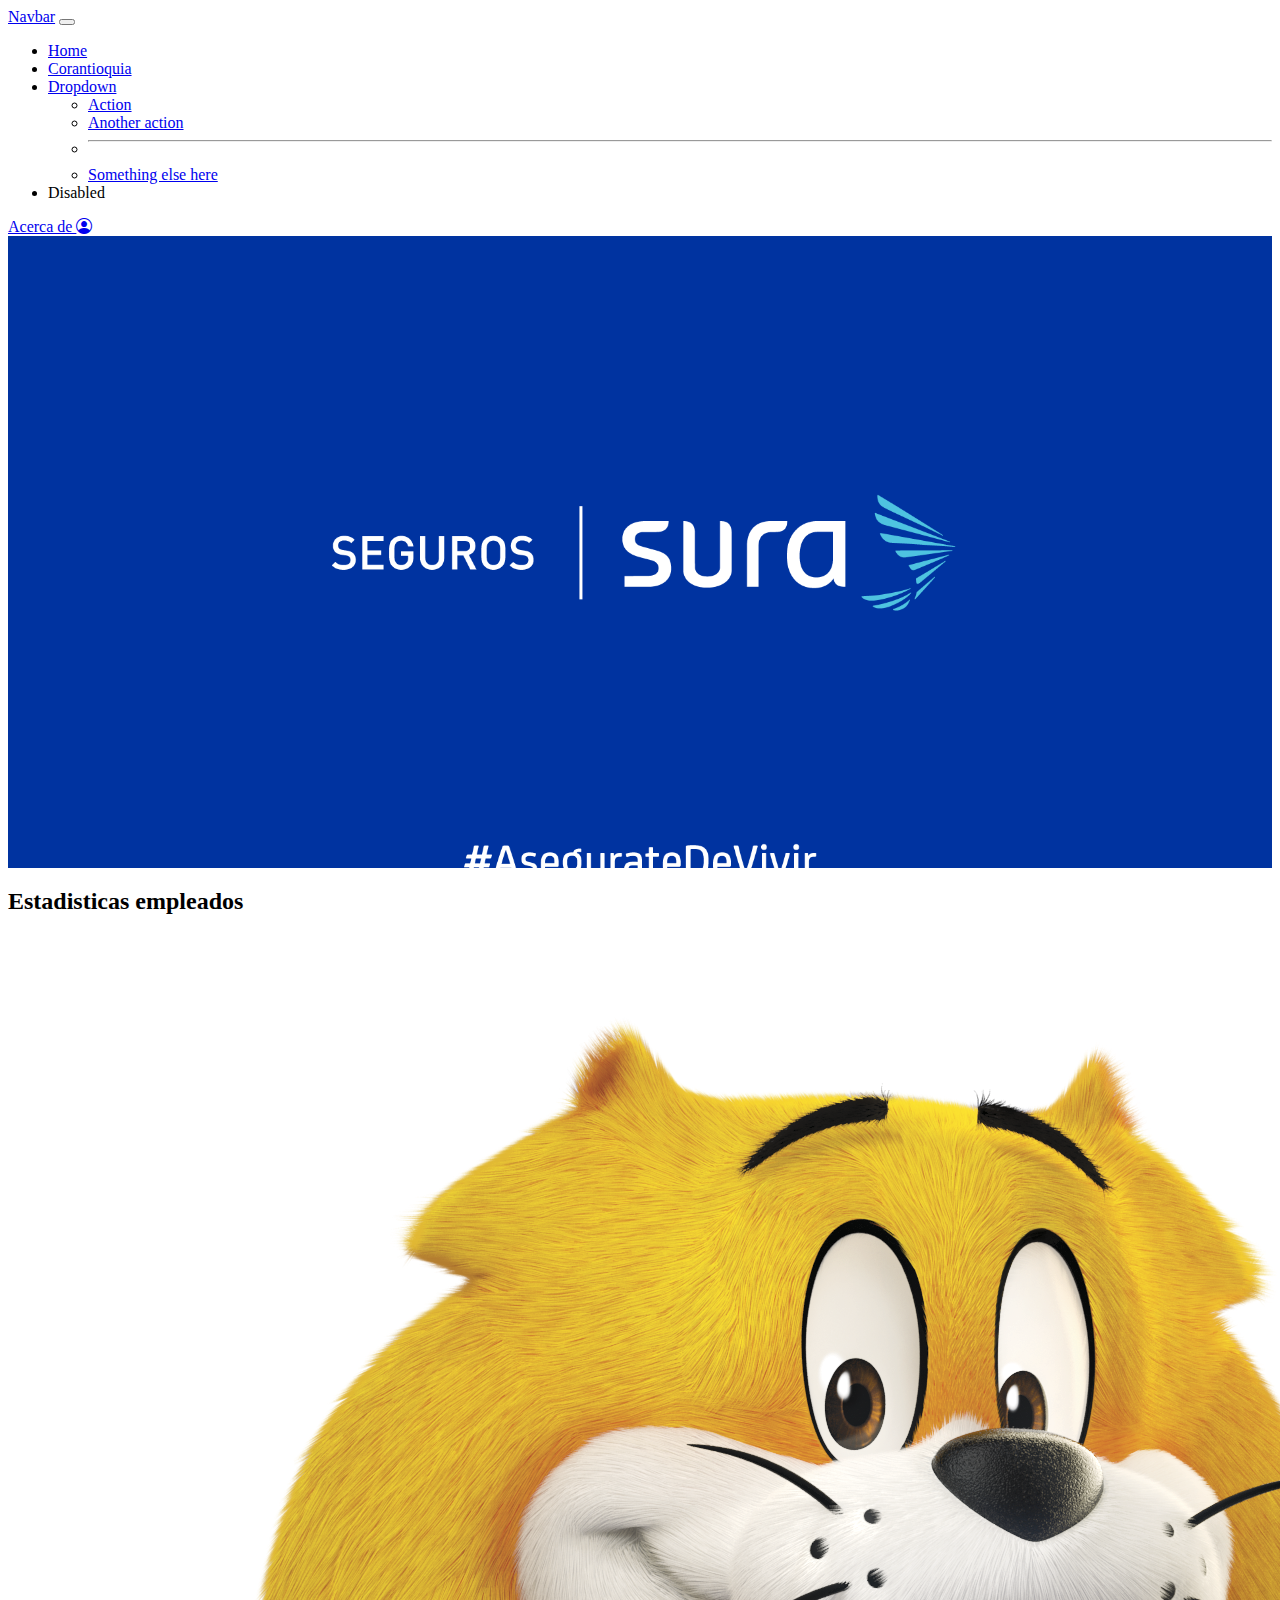
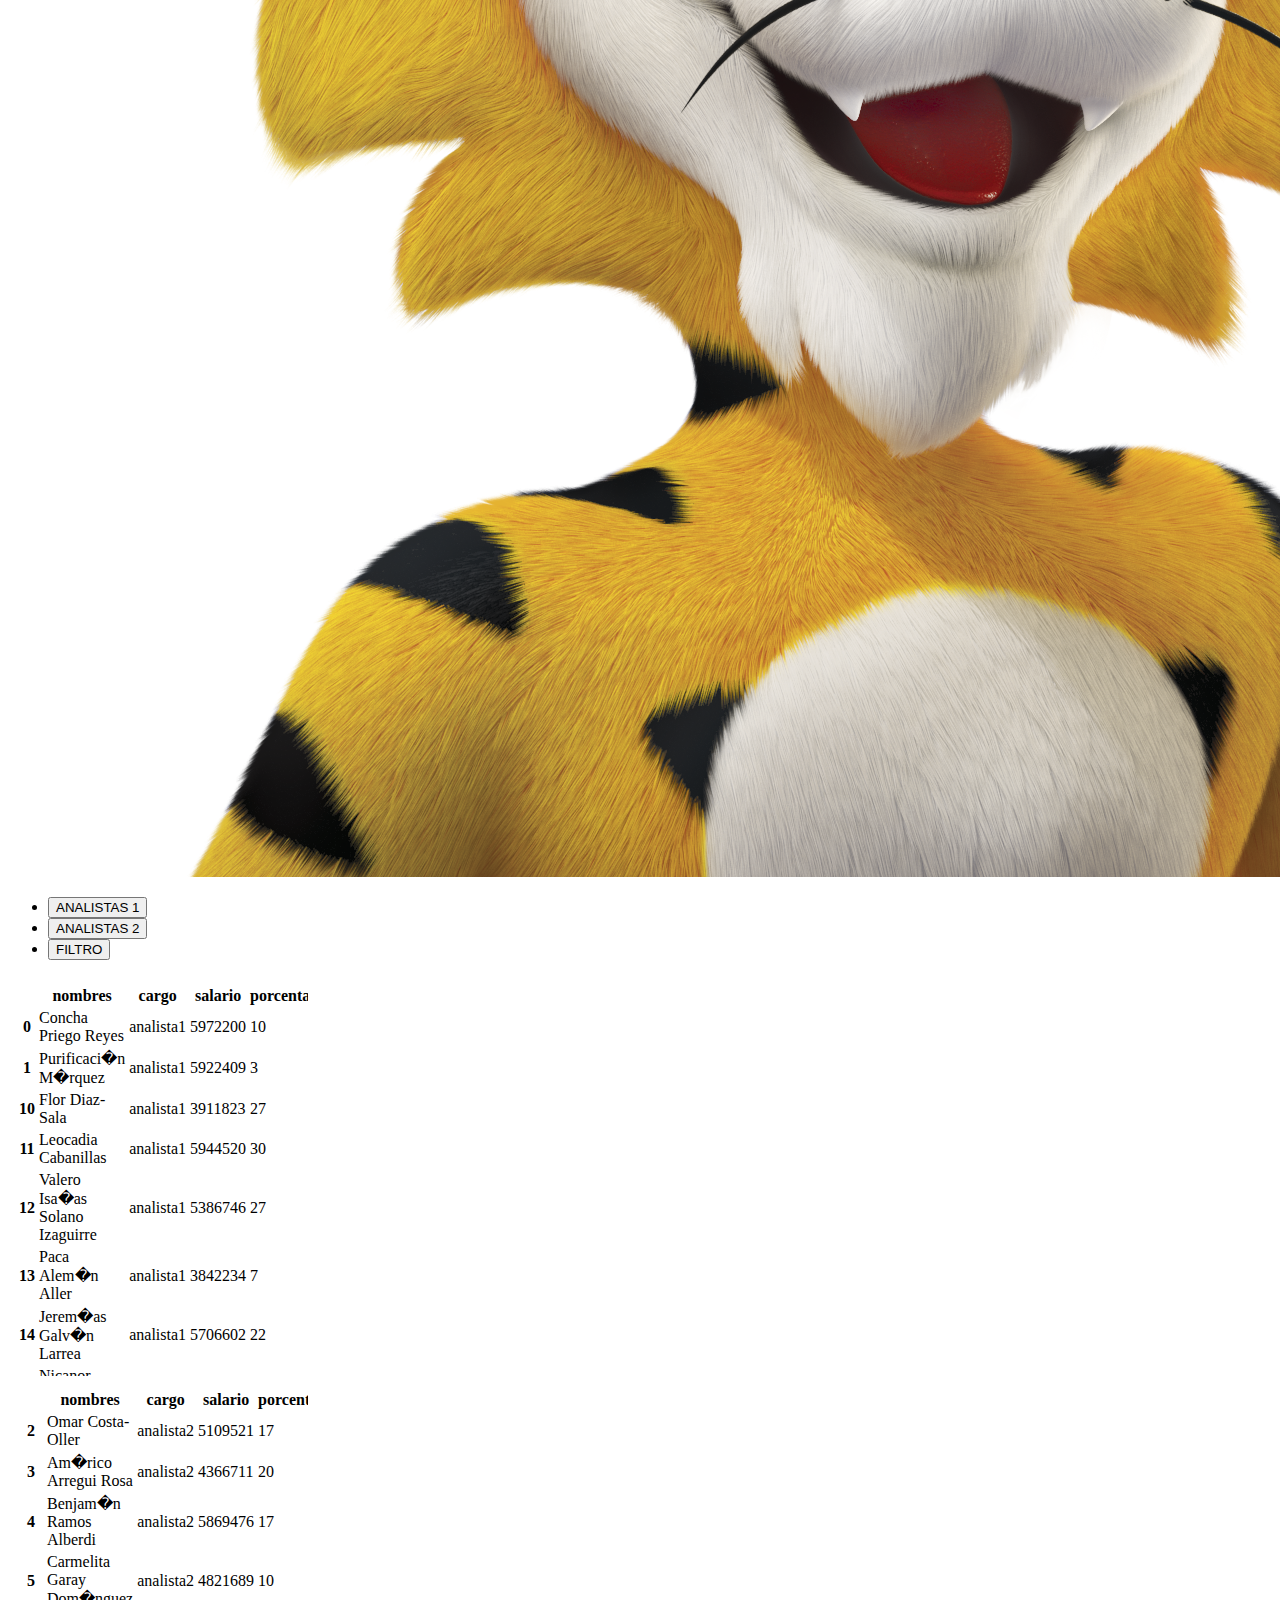
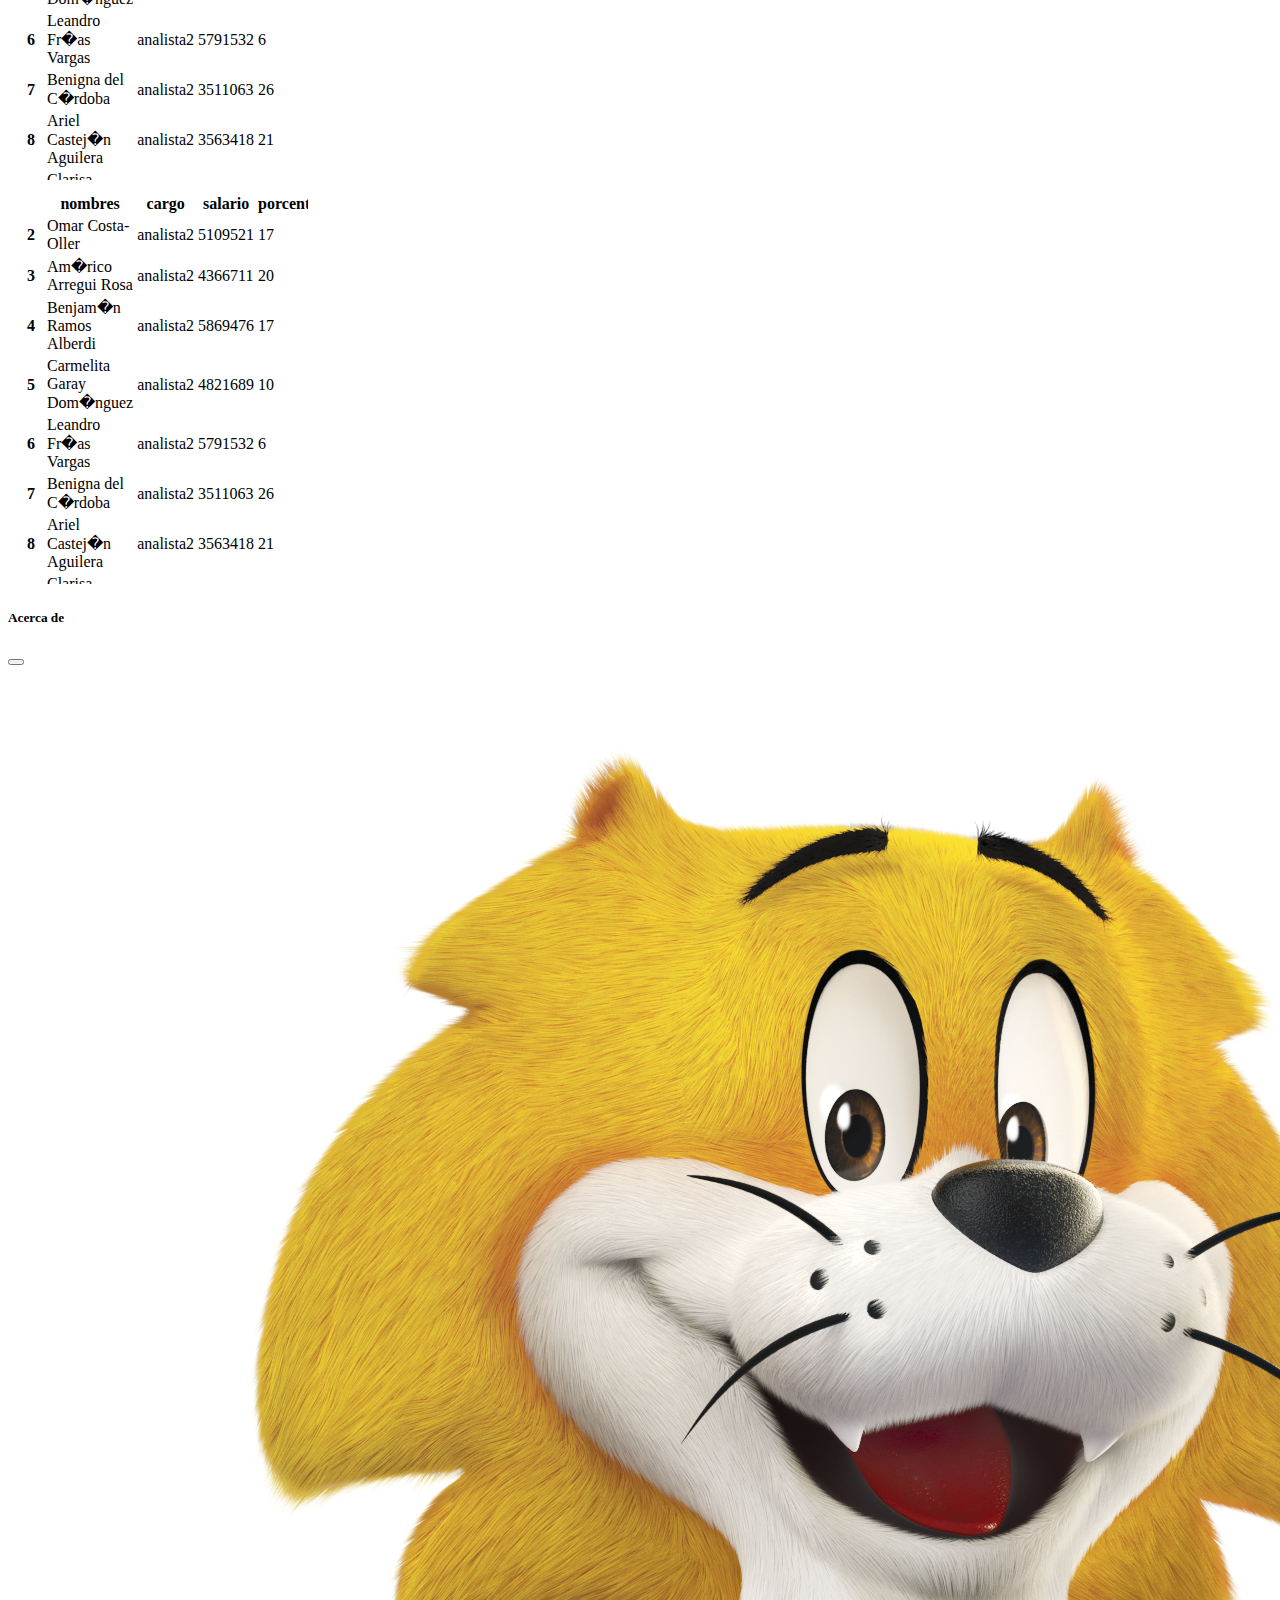
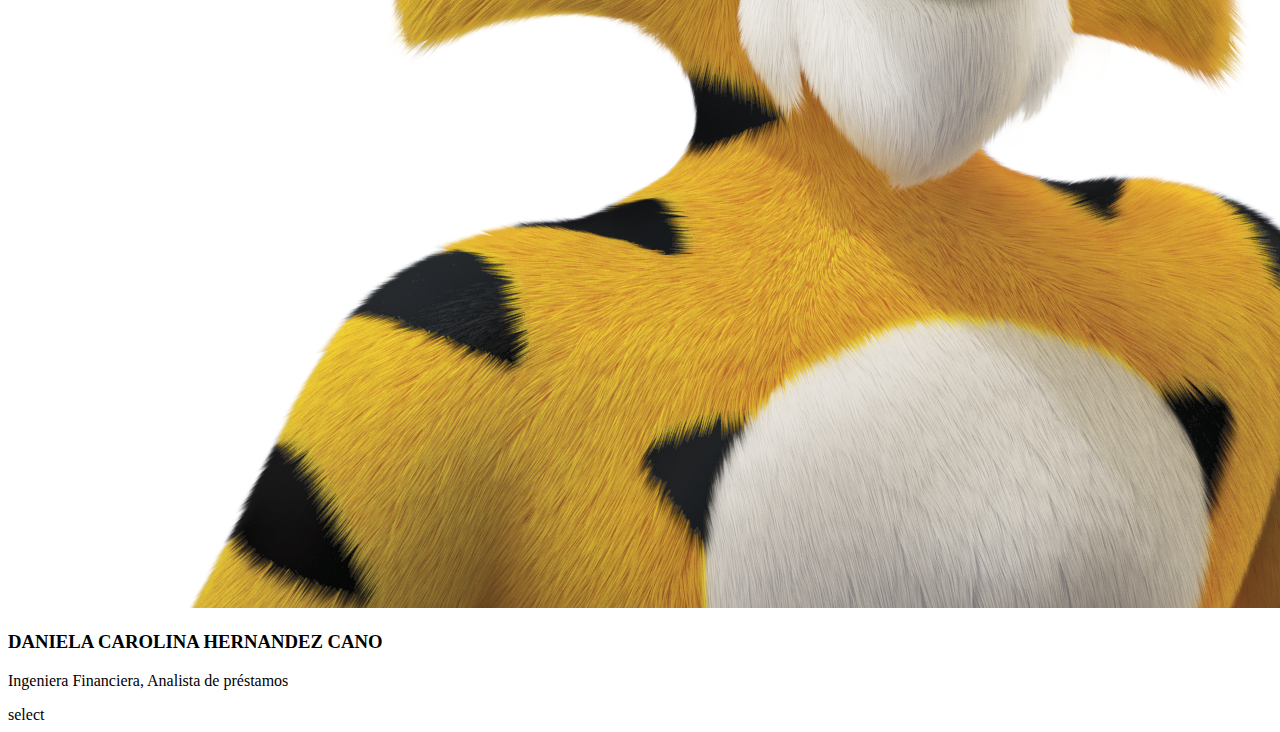
<file: index.html>
<!DOCTYPE html>
<html lang="en">

<head>
    <meta charset="UTF-8">
    <meta http-equiv="X-UA-Compatible" content="IE=edge">
    <meta name="viewport" content="width=device-width, initial-scale=1.0">
    <title>Document</title>
    <!-- CSS only -->
    <link href="https://cdn.jsdelivr.net/npm/bootstrap@5.2.1/dist/css/bootstrap.min.css" rel="stylesheet"
        integrity="sha384-iYQeCzEYFbKjA/T2uDLTpkwGzCiq6soy8tYaI1GyVh/UjpbCx/TYkiZhlZB6+fzT" crossorigin="anonymous">
    <link rel="stylesheet" href="https://cdnjs.cloudflare.com/ajax/libs/animate.css/4.1.1/animate.min.css" />
    <link rel="stylesheet" href="Estilos.css">
    <link rel="stylesheet" href="https://cdn.jsdelivr.net/npm/bootstrap-icons@1.9.1/font/bootstrap-icons.css">
</head>

<body>
    <header>
        <nav class="navbar navbar-expand-lg bg-dark navbar-dark animate__animated animate__bounce">
            <div class="container-fluid">
              <a class="navbar-brand" href="#">Navbar</a>
              <button class="navbar-toggler" type="button" data-bs-toggle="collapse" data-bs-target="#navbarSupportedContent" aria-controls="navbarSupportedContent" aria-expanded="false" aria-label="Toggle navigation">
                <span class="navbar-toggler-icon"></span>
              </button>
              <div class="collapse navbar-collapse" id="navbarSupportedContent">
                <ul class="navbar-nav me-auto mb-2 mb-lg-0">
                  <li class="nav-item">
                    <a class="nav-link active" aria-current="page" href="#">Home</a>
                  </li>
                  <li class="nav-item">
                    <a class="nav-link" href="./corantioquia.html">Corantioquia</a>
                  </li>
                  <li class="nav-item dropdown">
                    <a class="nav-link dropdown-toggle" href="#" role="button" data-bs-toggle="dropdown" aria-expanded="false">
                      Dropdown
                    </a>
                    <ul class="dropdown-menu">
                      <li><a class="dropdown-item" href="#">Action</a></li>
                      <li><a class="dropdown-item" href="#">Another action</a></li>
                      <li><hr class="dropdown-divider"></li>
                      <li><a class="dropdown-item" href="#">Something else here</a></li>
                    </ul>
                  </li>
                  <li class="nav-item">
                    <a class="nav-link disabled">Disabled</a>
                  </li>
                </ul>
                <a class="btn btn-primary" data-bs-toggle="offcanvas" href="#offcanvasExample" role="button" aria-controls="offcanvasExample">
                  Acerca de
                  <i class="bi bi-person-circle"></i>
                </a>
              </div>
            </div>
          </nav>
    </header>

      <main>
        <section class="fondo">
        </section>
        <section>
         <div class="container">
          <div class="row">
            <div class="col-12 col-md-4 text-center">
              <h2>Estadisticas empleados</h2>
              <img src="./Tigre1.png" alt=""
              class="img-fluid w-100">
            </div>
            <div class="col-12 col-md-8">
              <ul class="nav nav-tabs" id="myTab" role="tablist">
                <li class="nav-item" role="presentation">
                  <button class="nav-link active" id="home-tab" data-bs-toggle="tab" data-bs-target="#home-tab-pane" type="button" role="tab" aria-controls="home-tab-pane" aria-selected="true">ANALISTAS 1</button>
                </li>
                <li class="nav-item" role="presentation">
                  <button class="nav-link" id="profile-tab" data-bs-toggle="tab" data-bs-target="#profile-tab-pane" type="button" role="tab" aria-controls="profile-tab-pane" aria-selected="false">ANALISTAS 2</button>
                </li>
                <li class="nav-item" role="presentation">
                  <button class="nav-link" id="contact-tab" data-bs-toggle="tab" data-bs-target="#contact-tab-pane" type="button" role="tab" aria-controls="contact-tab-pane" aria-selected="false">FILTRO</button>
                </li>
              </ul>
              <div class="tab-content" id="myTabContent">
                <div class="tab-pane fade show active" id="home-tab-pane" role="tabpanel" aria-labelledby="home-tab" tabindex="0">
                  <iframe src="./datosanalistas1.html" frameborder="0" class="w-100" height="400"></iframe>
                </div>
                <div class="tab-pane fade" id="profile-tab-pane" role="tabpanel" aria-labelledby="profile-tab" tabindex="0">
                  <iframe src="./datosanalistas2.html" frameborder="0" class="w-100" height="400"></iframe>
                </div>
                <div class="tab-pane fade" id="contact-tab-pane" role="tabpanel" aria-labelledby="contact-tab" tabindex="0">
                  <iframe src="./datosanalistas3.html" frameborder="0" class="w-100" height="400"></iframe>
                </div>
              </div>
            </div>
          </div>
        </div>
        <section>
          <div class="offcanvas offcanvas-start" tabindex="-1" id="offcanvasExample" aria-labelledby="offcanvasExampleLabel">
            <div class="offcanvas-header">
              <h5 class="offcanvas-title" id="offcanvasExampleLabel">Acerca de</h5>
              <button type="button" class="btn-close" data-bs-dismiss="offcanvas" aria-label="Close"></button>
            </div>
            <div class="offcanvas-body">
              <div class="container">
                <div class="row justify-content-center">
                  <div class="col-12">
                    <img src="./Tigre1.png" alt="foto" class="img-fluid w-100 d-block mx-auto ">
                    <h3>DANIELA CAROLINA HERNANDEZ CANO</h3>
                    <p>Ingeniera Financiera, Analista de préstamos</p>

                  </div>
                </div>
              </div>
            </div>
          </div>
        </section>
        select
      </main>
    <!-- JavaScript Bundle with Popper -->
    <script src="https://cdn.jsdelivr.net/npm/bootstrap@5.2.1/dist/js/bootstrap.bundle.min.js"
        integrity="sha384-u1OknCvxWvY5kfmNBILK2hRnQC3Pr17a+RTT6rIHI7NnikvbZlHgTPOOmMi466C8"
        crossorigin="anonymous"></script>
</body>

</html>
</file>
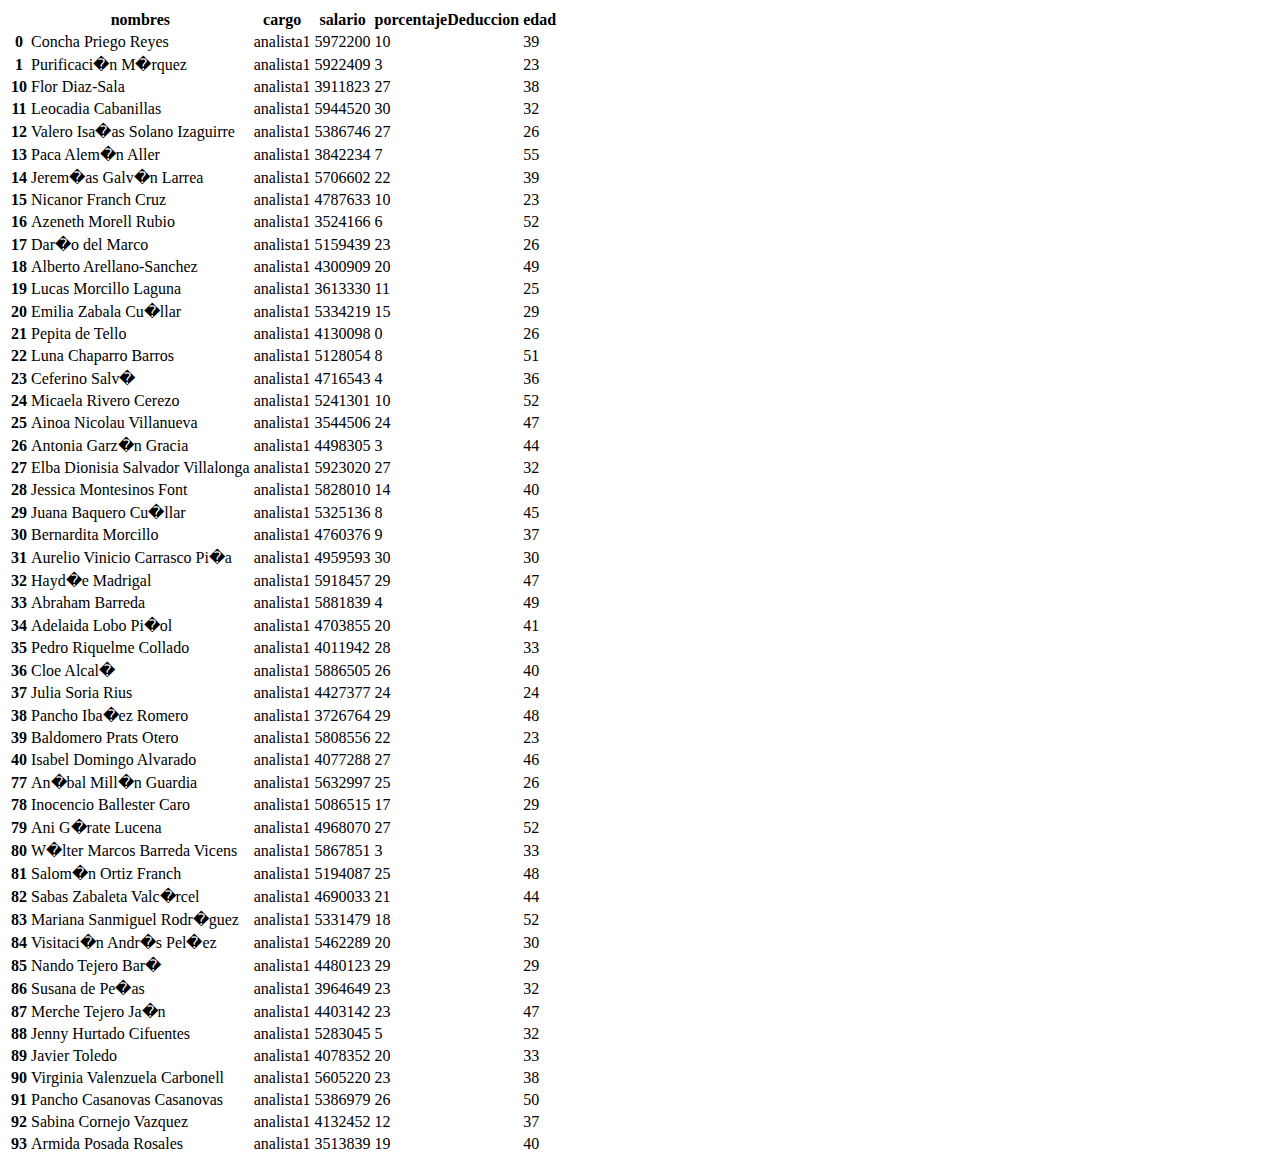
<file: datosanalistas1.html>
<!DOCTYPE html>
<html lang="en">
<head>
  <meta charset="UTF-8">
  <meta http-equiv="X-UA-Compatible" content="IE=edge">
  <meta name="viewport" content="width=device-width, initial-scale=1.0">
  <title>Document</title>
  <!-- CSS only -->
<link href="https://cdn.jsdelivr.net/npm/bootstrap@5.2.1/dist/css/bootstrap.min.css" rel="stylesheet" integrity="sha384-iYQeCzEYFbKjA/T2uDLTpkwGzCiq6soy8tYaI1GyVh/UjpbCx/TYkiZhlZB6+fzT" crossorigin="anonymous">
</head>
<body>
  <table class="table table-striped">
    <thead>
      <tr>
        <th></th>
        <th>nombres</th>
        <th>cargo</th>
        <th>salario</th>
        <th>porcentajeDeduccion</th>
        <th>edad</th>
      </tr>
    </thead>
    <tbody>
      <tr>
        <th>0</th>
        <td>Concha Priego Reyes</td>
        <td>analista1</td>
        <td>5972200</td>
        <td>10</td>
        <td>39</td>
      </tr>
      <tr>
        <th>1</th>
        <td>Purificaci�n M�rquez</td>
        <td>analista1</td>
        <td>5922409</td>
        <td>3</td>
        <td>23</td>
      </tr>
      <tr>
        <th>10</th>
        <td>Flor Diaz-Sala</td>
        <td>analista1</td>
        <td>3911823</td>
        <td>27</td>
        <td>38</td>
      </tr>
      <tr>
        <th>11</th>
        <td>Leocadia Cabanillas</td>
        <td>analista1</td>
        <td>5944520</td>
        <td>30</td>
        <td>32</td>
      </tr>
      <tr>
        <th>12</th>
        <td>Valero Isa�as Solano Izaguirre</td>
        <td>analista1</td>
        <td>5386746</td>
        <td>27</td>
        <td>26</td>
      </tr>
      <tr>
        <th>13</th>
        <td>Paca Alem�n Aller</td>
        <td>analista1</td>
        <td>3842234</td>
        <td>7</td>
        <td>55</td>
      </tr>
      <tr>
        <th>14</th>
        <td>Jerem�as Galv�n Larrea</td>
        <td>analista1</td>
        <td>5706602</td>
        <td>22</td>
        <td>39</td>
      </tr>
      <tr>
        <th>15</th>
        <td>Nicanor Franch Cruz</td>
        <td>analista1</td>
        <td>4787633</td>
        <td>10</td>
        <td>23</td>
      </tr>
      <tr>
        <th>16</th>
        <td>Azeneth Morell Rubio</td>
        <td>analista1</td>
        <td>3524166</td>
        <td>6</td>
        <td>52</td>
      </tr>
      <tr>
        <th>17</th>
        <td>Dar�o del Marco</td>
        <td>analista1</td>
        <td>5159439</td>
        <td>23</td>
        <td>26</td>
      </tr>
      <tr>
        <th>18</th>
        <td>Alberto Arellano-Sanchez</td>
        <td>analista1</td>
        <td>4300909</td>
        <td>20</td>
        <td>49</td>
      </tr>
      <tr>
        <th>19</th>
        <td>Lucas Morcillo Laguna</td>
        <td>analista1</td>
        <td>3613330</td>
        <td>11</td>
        <td>25</td>
      </tr>
      <tr>
        <th>20</th>
        <td>Emilia Zabala Cu�llar</td>
        <td>analista1</td>
        <td>5334219</td>
        <td>15</td>
        <td>29</td>
      </tr>
      <tr>
        <th>21</th>
        <td>Pepita de Tello</td>
        <td>analista1</td>
        <td>4130098</td>
        <td>0</td>
        <td>26</td>
      </tr>
      <tr>
        <th>22</th>
        <td>Luna Chaparro Barros</td>
        <td>analista1</td>
        <td>5128054</td>
        <td>8</td>
        <td>51</td>
      </tr>
      <tr>
        <th>23</th>
        <td>Ceferino Salv�</td>
        <td>analista1</td>
        <td>4716543</td>
        <td>4</td>
        <td>36</td>
      </tr>
      <tr>
        <th>24</th>
        <td>Micaela Rivero Cerezo</td>
        <td>analista1</td>
        <td>5241301</td>
        <td>10</td>
        <td>52</td>
      </tr>
      <tr>
        <th>25</th>
        <td>Ainoa Nicolau Villanueva</td>
        <td>analista1</td>
        <td>3544506</td>
        <td>24</td>
        <td>47</td>
      </tr>
      <tr>
        <th>26</th>
        <td>Antonia Garz�n Gracia</td>
        <td>analista1</td>
        <td>4498305</td>
        <td>3</td>
        <td>44</td>
      </tr>
      <tr>
        <th>27</th>
        <td>Elba Dionisia Salvador Villalonga</td>
        <td>analista1</td>
        <td>5923020</td>
        <td>27</td>
        <td>32</td>
      </tr>
      <tr>
        <th>28</th>
        <td>Jessica Montesinos Font</td>
        <td>analista1</td>
        <td>5828010</td>
        <td>14</td>
        <td>40</td>
      </tr>
      <tr>
        <th>29</th>
        <td>Juana Baquero Cu�llar</td>
        <td>analista1</td>
        <td>5325136</td>
        <td>8</td>
        <td>45</td>
      </tr>
      <tr>
        <th>30</th>
        <td>Bernardita Morcillo</td>
        <td>analista1</td>
        <td>4760376</td>
        <td>9</td>
        <td>37</td>
      </tr>
      <tr>
        <th>31</th>
        <td>Aurelio Vinicio Carrasco Pi�a</td>
        <td>analista1</td>
        <td>4959593</td>
        <td>30</td>
        <td>30</td>
      </tr>
      <tr>
        <th>32</th>
        <td>Hayd�e Madrigal</td>
        <td>analista1</td>
        <td>5918457</td>
        <td>29</td>
        <td>47</td>
      </tr>
      <tr>
        <th>33</th>
        <td>Abraham Barreda</td>
        <td>analista1</td>
        <td>5881839</td>
        <td>4</td>
        <td>49</td>
      </tr>
      <tr>
        <th>34</th>
        <td>Adelaida Lobo Pi�ol</td>
        <td>analista1</td>
        <td>4703855</td>
        <td>20</td>
        <td>41</td>
      </tr>
      <tr>
        <th>35</th>
        <td>Pedro Riquelme Collado</td>
        <td>analista1</td>
        <td>4011942</td>
        <td>28</td>
        <td>33</td>
      </tr>
      <tr>
        <th>36</th>
        <td>Cloe Alcal�</td>
        <td>analista1</td>
        <td>5886505</td>
        <td>26</td>
        <td>40</td>
      </tr>
      <tr>
        <th>37</th>
        <td>Julia Soria Rius</td>
        <td>analista1</td>
        <td>4427377</td>
        <td>24</td>
        <td>24</td>
      </tr>
      <tr>
        <th>38</th>
        <td>Pancho Iba�ez Romero</td>
        <td>analista1</td>
        <td>3726764</td>
        <td>29</td>
        <td>48</td>
      </tr>
      <tr>
        <th>39</th>
        <td>Baldomero Prats Otero</td>
        <td>analista1</td>
        <td>5808556</td>
        <td>22</td>
        <td>23</td>
      </tr>
      <tr>
        <th>40</th>
        <td>Isabel Domingo Alvarado</td>
        <td>analista1</td>
        <td>4077288</td>
        <td>27</td>
        <td>46</td>
      </tr>
      <tr>
        <th>77</th>
        <td>An�bal Mill�n Guardia</td>
        <td>analista1</td>
        <td>5632997</td>
        <td>25</td>
        <td>26</td>
      </tr>
      <tr>
        <th>78</th>
        <td>Inocencio Ballester Caro</td>
        <td>analista1</td>
        <td>5086515</td>
        <td>17</td>
        <td>29</td>
      </tr>
      <tr>
        <th>79</th>
        <td>Ani G�rate Lucena</td>
        <td>analista1</td>
        <td>4968070</td>
        <td>27</td>
        <td>52</td>
      </tr>
      <tr>
        <th>80</th>
        <td>W�lter Marcos Barreda Vicens</td>
        <td>analista1</td>
        <td>5867851</td>
        <td>3</td>
        <td>33</td>
      </tr>
      <tr>
        <th>81</th>
        <td>Salom�n Ortiz Franch</td>
        <td>analista1</td>
        <td>5194087</td>
        <td>25</td>
        <td>48</td>
      </tr>
      <tr>
        <th>82</th>
        <td>Sabas Zabaleta Valc�rcel</td>
        <td>analista1</td>
        <td>4690033</td>
        <td>21</td>
        <td>44</td>
      </tr>
      <tr>
        <th>83</th>
        <td>Mariana Sanmiguel Rodr�guez</td>
        <td>analista1</td>
        <td>5331479</td>
        <td>18</td>
        <td>52</td>
      </tr>
      <tr>
        <th>84</th>
        <td>Visitaci�n Andr�s Pel�ez</td>
        <td>analista1</td>
        <td>5462289</td>
        <td>20</td>
        <td>30</td>
      </tr>
      <tr>
        <th>85</th>
        <td>Nando Tejero Bar�</td>
        <td>analista1</td>
        <td>4480123</td>
        <td>29</td>
        <td>29</td>
      </tr>
      <tr>
        <th>86</th>
        <td>Susana de Pe�as</td>
        <td>analista1</td>
        <td>3964649</td>
        <td>23</td>
        <td>32</td>
      </tr>
      <tr>
        <th>87</th>
        <td>Merche Tejero Ja�n</td>
        <td>analista1</td>
        <td>4403142</td>
        <td>23</td>
        <td>47</td>
      </tr>
      <tr>
        <th>88</th>
        <td>Jenny Hurtado Cifuentes</td>
        <td>analista1</td>
        <td>5283045</td>
        <td>5</td>
        <td>32</td>
      </tr>
      <tr>
        <th>89</th>
        <td>Javier Toledo</td>
        <td>analista1</td>
        <td>4078352</td>
        <td>20</td>
        <td>33</td>
      </tr>
      <tr>
        <th>90</th>
        <td>Virginia Valenzuela Carbonell</td>
        <td>analista1</td>
        <td>5605220</td>
        <td>23</td>
        <td>38</td>
      </tr>
      <tr>
        <th>91</th>
        <td>Pancho Casanovas Casanovas</td>
        <td>analista1</td>
        <td>5386979</td>
        <td>26</td>
        <td>50</td>
      </tr>
      <tr>
        <th>92</th>
        <td>Sabina Cornejo Vazquez</td>
        <td>analista1</td>
        <td>4132452</td>
        <td>12</td>
        <td>37</td>
      </tr>
      <tr>
        <th>93</th>
        <td>Armida Posada Rosales</td>
        <td>analista1</td>
        <td>3513839</td>
        <td>19</td>
        <td>40</td>
      </tr>
    </tbody>
  </table>
<!-- JavaScript Bundle with Popper -->
<script src="https://cdn.jsdelivr.net/npm/bootstrap@5.2.1/dist/js/bootstrap.bundle.min.js" integrity="sha384-u1OknCvxWvY5kfmNBILK2hRnQC3Pr17a+RTT6rIHI7NnikvbZlHgTPOOmMi466C8" crossorigin="anonymous"></script>
</body>
</html>
</file>
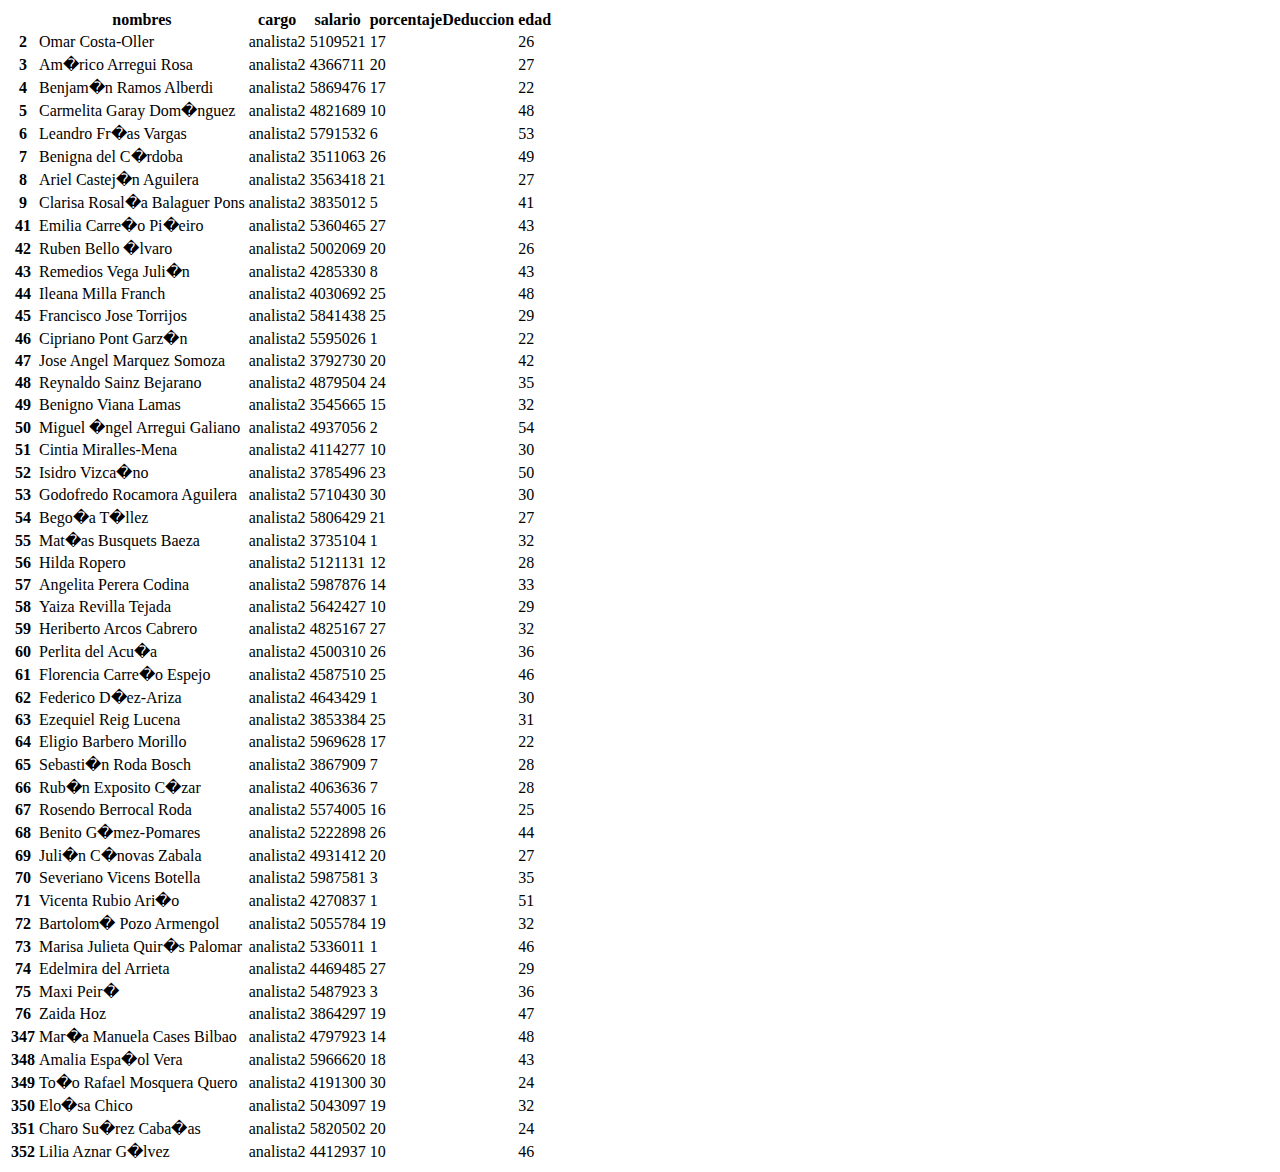
<file: datosanalistas2.html>
<!DOCTYPE html>
<html lang="en">
<head>
  <meta charset="UTF-8">
  <meta http-equiv="X-UA-Compatible" content="IE=edge">
  <meta name="viewport" content="width=device-width, initial-scale=1.0">
  <title>Document</title>
  <!-- CSS only -->
<link href="https://cdn.jsdelivr.net/npm/bootstrap@5.2.1/dist/css/bootstrap.min.css" rel="stylesheet" integrity="sha384-iYQeCzEYFbKjA/T2uDLTpkwGzCiq6soy8tYaI1GyVh/UjpbCx/TYkiZhlZB6+fzT" crossorigin="anonymous">
</head>
<body>
  <table class="table table-striped">
    <thead>
      <tr>
        <th></th>
        <th>nombres</th>
        <th>cargo</th>
        <th>salario</th>
        <th>porcentajeDeduccion</th>
        <th>edad</th>
      </tr>
    </thead>
    <tbody>
      <tr>
        <th>2</th>
        <td>Omar Costa-Oller</td>
        <td>analista2</td>
        <td>5109521</td>
        <td>17</td>
        <td>26</td>
      </tr>
      <tr>
        <th>3</th>
        <td>Am�rico Arregui Rosa</td>
        <td>analista2</td>
        <td>4366711</td>
        <td>20</td>
        <td>27</td>
      </tr>
      <tr>
        <th>4</th>
        <td>Benjam�n Ramos Alberdi</td>
        <td>analista2</td>
        <td>5869476</td>
        <td>17</td>
        <td>22</td>
      </tr>
      <tr>
        <th>5</th>
        <td>Carmelita Garay Dom�nguez</td>
        <td>analista2</td>
        <td>4821689</td>
        <td>10</td>
        <td>48</td>
      </tr>
      <tr>
        <th>6</th>
        <td>Leandro Fr�as Vargas</td>
        <td>analista2</td>
        <td>5791532</td>
        <td>6</td>
        <td>53</td>
      </tr>
      <tr>
        <th>7</th>
        <td>Benigna del C�rdoba</td>
        <td>analista2</td>
        <td>3511063</td>
        <td>26</td>
        <td>49</td>
      </tr>
      <tr>
        <th>8</th>
        <td>Ariel Castej�n Aguilera</td>
        <td>analista2</td>
        <td>3563418</td>
        <td>21</td>
        <td>27</td>
      </tr>
      <tr>
        <th>9</th>
        <td>Clarisa Rosal�a Balaguer Pons</td>
        <td>analista2</td>
        <td>3835012</td>
        <td>5</td>
        <td>41</td>
      </tr>
      <tr>
        <th>41</th>
        <td>Emilia Carre�o Pi�eiro</td>
        <td>analista2</td>
        <td>5360465</td>
        <td>27</td>
        <td>43</td>
      </tr>
      <tr>
        <th>42</th>
        <td>Ruben Bello �lvaro</td>
        <td>analista2</td>
        <td>5002069</td>
        <td>20</td>
        <td>26</td>
      </tr>
      <tr>
        <th>43</th>
        <td>Remedios Vega Juli�n</td>
        <td>analista2</td>
        <td>4285330</td>
        <td>8</td>
        <td>43</td>
      </tr>
      <tr>
        <th>44</th>
        <td>Ileana Milla Franch</td>
        <td>analista2</td>
        <td>4030692</td>
        <td>25</td>
        <td>48</td>
      </tr>
      <tr>
        <th>45</th>
        <td>Francisco Jose Torrijos</td>
        <td>analista2</td>
        <td>5841438</td>
        <td>25</td>
        <td>29</td>
      </tr>
      <tr>
        <th>46</th>
        <td>Cipriano Pont Garz�n</td>
        <td>analista2</td>
        <td>5595026</td>
        <td>1</td>
        <td>22</td>
      </tr>
      <tr>
        <th>47</th>
        <td>Jose Angel Marquez Somoza</td>
        <td>analista2</td>
        <td>3792730</td>
        <td>20</td>
        <td>42</td>
      </tr>
      <tr>
        <th>48</th>
        <td>Reynaldo Sainz Bejarano</td>
        <td>analista2</td>
        <td>4879504</td>
        <td>24</td>
        <td>35</td>
      </tr>
      <tr>
        <th>49</th>
        <td>Benigno Viana Lamas</td>
        <td>analista2</td>
        <td>3545665</td>
        <td>15</td>
        <td>32</td>
      </tr>
      <tr>
        <th>50</th>
        <td>Miguel �ngel Arregui Galiano</td>
        <td>analista2</td>
        <td>4937056</td>
        <td>2</td>
        <td>54</td>
      </tr>
      <tr>
        <th>51</th>
        <td>Cintia Miralles-Mena</td>
        <td>analista2</td>
        <td>4114277</td>
        <td>10</td>
        <td>30</td>
      </tr>
      <tr>
        <th>52</th>
        <td>Isidro Vizca�no</td>
        <td>analista2</td>
        <td>3785496</td>
        <td>23</td>
        <td>50</td>
      </tr>
      <tr>
        <th>53</th>
        <td>Godofredo Rocamora Aguilera</td>
        <td>analista2</td>
        <td>5710430</td>
        <td>30</td>
        <td>30</td>
      </tr>
      <tr>
        <th>54</th>
        <td>Bego�a T�llez</td>
        <td>analista2</td>
        <td>5806429</td>
        <td>21</td>
        <td>27</td>
      </tr>
      <tr>
        <th>55</th>
        <td>Mat�as Busquets Baeza</td>
        <td>analista2</td>
        <td>3735104</td>
        <td>1</td>
        <td>32</td>
      </tr>
      <tr>
        <th>56</th>
        <td>Hilda Ropero</td>
        <td>analista2</td>
        <td>5121131</td>
        <td>12</td>
        <td>28</td>
      </tr>
      <tr>
        <th>57</th>
        <td>Angelita Perera Codina</td>
        <td>analista2</td>
        <td>5987876</td>
        <td>14</td>
        <td>33</td>
      </tr>
      <tr>
        <th>58</th>
        <td>Yaiza Revilla Tejada</td>
        <td>analista2</td>
        <td>5642427</td>
        <td>10</td>
        <td>29</td>
      </tr>
      <tr>
        <th>59</th>
        <td>Heriberto Arcos Cabrero</td>
        <td>analista2</td>
        <td>4825167</td>
        <td>27</td>
        <td>32</td>
      </tr>
      <tr>
        <th>60</th>
        <td>Perlita del Acu�a</td>
        <td>analista2</td>
        <td>4500310</td>
        <td>26</td>
        <td>36</td>
      </tr>
      <tr>
        <th>61</th>
        <td>Florencia Carre�o Espejo</td>
        <td>analista2</td>
        <td>4587510</td>
        <td>25</td>
        <td>46</td>
      </tr>
      <tr>
        <th>62</th>
        <td>Federico D�ez-Ariza</td>
        <td>analista2</td>
        <td>4643429</td>
        <td>1</td>
        <td>30</td>
      </tr>
      <tr>
        <th>63</th>
        <td>Ezequiel Reig Lucena</td>
        <td>analista2</td>
        <td>3853384</td>
        <td>25</td>
        <td>31</td>
      </tr>
      <tr>
        <th>64</th>
        <td>Eligio Barbero Morillo</td>
        <td>analista2</td>
        <td>5969628</td>
        <td>17</td>
        <td>22</td>
      </tr>
      <tr>
        <th>65</th>
        <td>Sebasti�n Roda Bosch</td>
        <td>analista2</td>
        <td>3867909</td>
        <td>7</td>
        <td>28</td>
      </tr>
      <tr>
        <th>66</th>
        <td>Rub�n Exposito C�zar</td>
        <td>analista2</td>
        <td>4063636</td>
        <td>7</td>
        <td>28</td>
      </tr>
      <tr>
        <th>67</th>
        <td>Rosendo Berrocal Roda</td>
        <td>analista2</td>
        <td>5574005</td>
        <td>16</td>
        <td>25</td>
      </tr>
      <tr>
        <th>68</th>
        <td>Benito G�mez-Pomares</td>
        <td>analista2</td>
        <td>5222898</td>
        <td>26</td>
        <td>44</td>
      </tr>
      <tr>
        <th>69</th>
        <td>Juli�n C�novas Zabala</td>
        <td>analista2</td>
        <td>4931412</td>
        <td>20</td>
        <td>27</td>
      </tr>
      <tr>
        <th>70</th>
        <td>Severiano Vicens Botella</td>
        <td>analista2</td>
        <td>5987581</td>
        <td>3</td>
        <td>35</td>
      </tr>
      <tr>
        <th>71</th>
        <td>Vicenta Rubio Ari�o</td>
        <td>analista2</td>
        <td>4270837</td>
        <td>1</td>
        <td>51</td>
      </tr>
      <tr>
        <th>72</th>
        <td>Bartolom� Pozo Armengol</td>
        <td>analista2</td>
        <td>5055784</td>
        <td>19</td>
        <td>32</td>
      </tr>
      <tr>
        <th>73</th>
        <td>Marisa Julieta Quir�s Palomar</td>
        <td>analista2</td>
        <td>5336011</td>
        <td>1</td>
        <td>46</td>
      </tr>
      <tr>
        <th>74</th>
        <td>Edelmira del Arrieta</td>
        <td>analista2</td>
        <td>4469485</td>
        <td>27</td>
        <td>29</td>
      </tr>
      <tr>
        <th>75</th>
        <td>Maxi Peir�</td>
        <td>analista2</td>
        <td>5487923</td>
        <td>3</td>
        <td>36</td>
      </tr>
      <tr>
        <th>76</th>
        <td>Zaida Hoz</td>
        <td>analista2</td>
        <td>3864297</td>
        <td>19</td>
        <td>47</td>
      </tr>
      <tr>
        <th>347</th>
        <td>Mar�a Manuela Cases Bilbao</td>
        <td>analista2</td>
        <td>4797923</td>
        <td>14</td>
        <td>48</td>
      </tr>
      <tr>
        <th>348</th>
        <td>Amalia Espa�ol Vera</td>
        <td>analista2</td>
        <td>5966620</td>
        <td>18</td>
        <td>43</td>
      </tr>
      <tr>
        <th>349</th>
        <td>To�o Rafael Mosquera Quero</td>
        <td>analista2</td>
        <td>4191300</td>
        <td>30</td>
        <td>24</td>
      </tr>
      <tr>
        <th>350</th>
        <td>Elo�sa Chico</td>
        <td>analista2</td>
        <td>5043097</td>
        <td>19</td>
        <td>32</td>
      </tr>
      <tr>
        <th>351</th>
        <td>Charo Su�rez Caba�as</td>
        <td>analista2</td>
        <td>5820502</td>
        <td>20</td>
        <td>24</td>
      </tr>
      <tr>
        <th>352</th>
        <td>Lilia Aznar G�lvez</td>
        <td>analista2</td>
        <td>4412937</td>
        <td>10</td>
        <td>46</td>
      </tr>
    </tbody>
  </table>
<!-- JavaScript Bundle with Popper -->
<script src="https://cdn.jsdelivr.net/npm/bootstrap@5.2.1/dist/js/bootstrap.bundle.min.js" integrity="sha384-u1OknCvxWvY5kfmNBILK2hRnQC3Pr17a+RTT6rIHI7NnikvbZlHgTPOOmMi466C8" crossorigin="anonymous"></script>
</body>
</html>
</file>
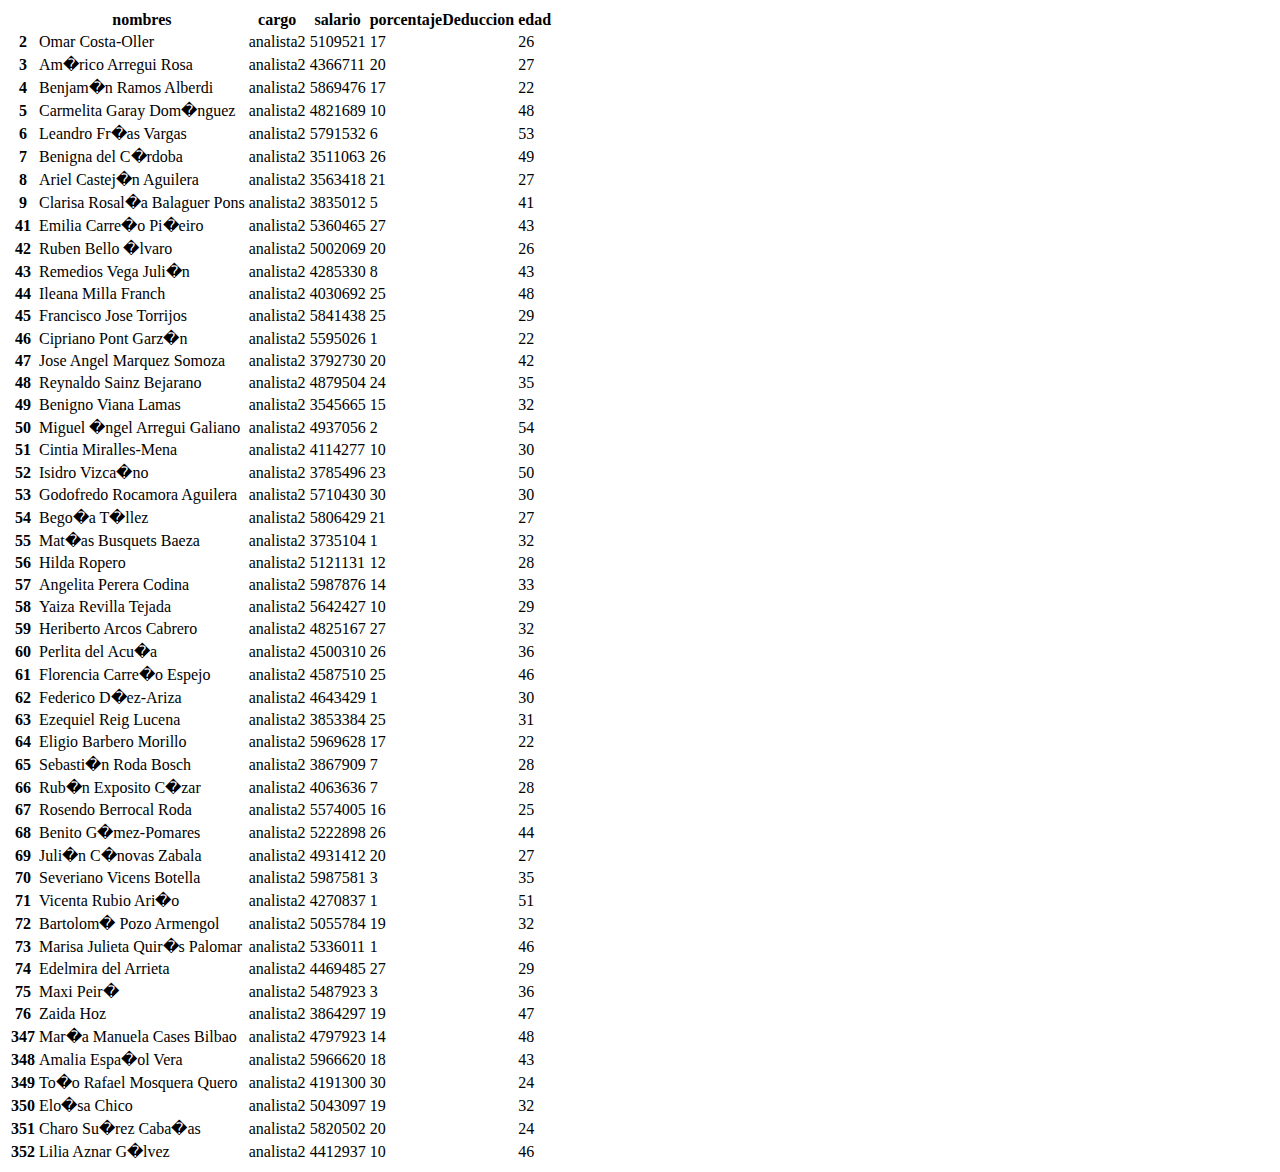
<file: datosanalistas3.html>
<!DOCTYPE html>
<html lang="en">
<head>
  <meta charset="UTF-8">
  <meta http-equiv="X-UA-Compatible" content="IE=edge">
  <meta name="viewport" content="width=device-width, initial-scale=1.0">
  <title>Document</title>
</head>
<!-- CSS only -->
<link href="https://cdn.jsdelivr.net/npm/bootstrap@5.2.1/dist/css/bootstrap.min.css" rel="stylesheet" integrity="sha384-iYQeCzEYFbKjA/T2uDLTpkwGzCiq6soy8tYaI1GyVh/UjpbCx/TYkiZhlZB6+fzT" crossorigin="anonymous">
<body>
  <table class="table table-striped">
    <thead>
      <tr>
        <th></th>
        <th>nombres</th>
        <th>cargo</th>
        <th>salario</th>
        <th>porcentajeDeduccion</th>
        <th>edad</th>
      </tr>
    </thead>
    <tbody>
      <tr>
        <th>2</th>
        <td>Omar Costa-Oller</td>
        <td>analista2</td>
        <td>5109521</td>
        <td>17</td>
        <td>26</td>
      </tr>
      <tr>
        <th>3</th>
        <td>Am�rico Arregui Rosa</td>
        <td>analista2</td>
        <td>4366711</td>
        <td>20</td>
        <td>27</td>
      </tr>
      <tr>
        <th>4</th>
        <td>Benjam�n Ramos Alberdi</td>
        <td>analista2</td>
        <td>5869476</td>
        <td>17</td>
        <td>22</td>
      </tr>
      <tr>
        <th>5</th>
        <td>Carmelita Garay Dom�nguez</td>
        <td>analista2</td>
        <td>4821689</td>
        <td>10</td>
        <td>48</td>
      </tr>
      <tr>
        <th>6</th>
        <td>Leandro Fr�as Vargas</td>
        <td>analista2</td>
        <td>5791532</td>
        <td>6</td>
        <td>53</td>
      </tr>
      <tr>
        <th>7</th>
        <td>Benigna del C�rdoba</td>
        <td>analista2</td>
        <td>3511063</td>
        <td>26</td>
        <td>49</td>
      </tr>
      <tr>
        <th>8</th>
        <td>Ariel Castej�n Aguilera</td>
        <td>analista2</td>
        <td>3563418</td>
        <td>21</td>
        <td>27</td>
      </tr>
      <tr>
        <th>9</th>
        <td>Clarisa Rosal�a Balaguer Pons</td>
        <td>analista2</td>
        <td>3835012</td>
        <td>5</td>
        <td>41</td>
      </tr>
      <tr>
        <th>41</th>
        <td>Emilia Carre�o Pi�eiro</td>
        <td>analista2</td>
        <td>5360465</td>
        <td>27</td>
        <td>43</td>
      </tr>
      <tr>
        <th>42</th>
        <td>Ruben Bello �lvaro</td>
        <td>analista2</td>
        <td>5002069</td>
        <td>20</td>
        <td>26</td>
      </tr>
      <tr>
        <th>43</th>
        <td>Remedios Vega Juli�n</td>
        <td>analista2</td>
        <td>4285330</td>
        <td>8</td>
        <td>43</td>
      </tr>
      <tr>
        <th>44</th>
        <td>Ileana Milla Franch</td>
        <td>analista2</td>
        <td>4030692</td>
        <td>25</td>
        <td>48</td>
      </tr>
      <tr>
        <th>45</th>
        <td>Francisco Jose Torrijos</td>
        <td>analista2</td>
        <td>5841438</td>
        <td>25</td>
        <td>29</td>
      </tr>
      <tr>
        <th>46</th>
        <td>Cipriano Pont Garz�n</td>
        <td>analista2</td>
        <td>5595026</td>
        <td>1</td>
        <td>22</td>
      </tr>
      <tr>
        <th>47</th>
        <td>Jose Angel Marquez Somoza</td>
        <td>analista2</td>
        <td>3792730</td>
        <td>20</td>
        <td>42</td>
      </tr>
      <tr>
        <th>48</th>
        <td>Reynaldo Sainz Bejarano</td>
        <td>analista2</td>
        <td>4879504</td>
        <td>24</td>
        <td>35</td>
      </tr>
      <tr>
        <th>49</th>
        <td>Benigno Viana Lamas</td>
        <td>analista2</td>
        <td>3545665</td>
        <td>15</td>
        <td>32</td>
      </tr>
      <tr>
        <th>50</th>
        <td>Miguel �ngel Arregui Galiano</td>
        <td>analista2</td>
        <td>4937056</td>
        <td>2</td>
        <td>54</td>
      </tr>
      <tr>
        <th>51</th>
        <td>Cintia Miralles-Mena</td>
        <td>analista2</td>
        <td>4114277</td>
        <td>10</td>
        <td>30</td>
      </tr>
      <tr>
        <th>52</th>
        <td>Isidro Vizca�no</td>
        <td>analista2</td>
        <td>3785496</td>
        <td>23</td>
        <td>50</td>
      </tr>
      <tr>
        <th>53</th>
        <td>Godofredo Rocamora Aguilera</td>
        <td>analista2</td>
        <td>5710430</td>
        <td>30</td>
        <td>30</td>
      </tr>
      <tr>
        <th>54</th>
        <td>Bego�a T�llez</td>
        <td>analista2</td>
        <td>5806429</td>
        <td>21</td>
        <td>27</td>
      </tr>
      <tr>
        <th>55</th>
        <td>Mat�as Busquets Baeza</td>
        <td>analista2</td>
        <td>3735104</td>
        <td>1</td>
        <td>32</td>
      </tr>
      <tr>
        <th>56</th>
        <td>Hilda Ropero</td>
        <td>analista2</td>
        <td>5121131</td>
        <td>12</td>
        <td>28</td>
      </tr>
      <tr>
        <th>57</th>
        <td>Angelita Perera Codina</td>
        <td>analista2</td>
        <td>5987876</td>
        <td>14</td>
        <td>33</td>
      </tr>
      <tr>
        <th>58</th>
        <td>Yaiza Revilla Tejada</td>
        <td>analista2</td>
        <td>5642427</td>
        <td>10</td>
        <td>29</td>
      </tr>
      <tr>
        <th>59</th>
        <td>Heriberto Arcos Cabrero</td>
        <td>analista2</td>
        <td>4825167</td>
        <td>27</td>
        <td>32</td>
      </tr>
      <tr>
        <th>60</th>
        <td>Perlita del Acu�a</td>
        <td>analista2</td>
        <td>4500310</td>
        <td>26</td>
        <td>36</td>
      </tr>
      <tr>
        <th>61</th>
        <td>Florencia Carre�o Espejo</td>
        <td>analista2</td>
        <td>4587510</td>
        <td>25</td>
        <td>46</td>
      </tr>
      <tr>
        <th>62</th>
        <td>Federico D�ez-Ariza</td>
        <td>analista2</td>
        <td>4643429</td>
        <td>1</td>
        <td>30</td>
      </tr>
      <tr>
        <th>63</th>
        <td>Ezequiel Reig Lucena</td>
        <td>analista2</td>
        <td>3853384</td>
        <td>25</td>
        <td>31</td>
      </tr>
      <tr>
        <th>64</th>
        <td>Eligio Barbero Morillo</td>
        <td>analista2</td>
        <td>5969628</td>
        <td>17</td>
        <td>22</td>
      </tr>
      <tr>
        <th>65</th>
        <td>Sebasti�n Roda Bosch</td>
        <td>analista2</td>
        <td>3867909</td>
        <td>7</td>
        <td>28</td>
      </tr>
      <tr>
        <th>66</th>
        <td>Rub�n Exposito C�zar</td>
        <td>analista2</td>
        <td>4063636</td>
        <td>7</td>
        <td>28</td>
      </tr>
      <tr>
        <th>67</th>
        <td>Rosendo Berrocal Roda</td>
        <td>analista2</td>
        <td>5574005</td>
        <td>16</td>
        <td>25</td>
      </tr>
      <tr>
        <th>68</th>
        <td>Benito G�mez-Pomares</td>
        <td>analista2</td>
        <td>5222898</td>
        <td>26</td>
        <td>44</td>
      </tr>
      <tr>
        <th>69</th>
        <td>Juli�n C�novas Zabala</td>
        <td>analista2</td>
        <td>4931412</td>
        <td>20</td>
        <td>27</td>
      </tr>
      <tr>
        <th>70</th>
        <td>Severiano Vicens Botella</td>
        <td>analista2</td>
        <td>5987581</td>
        <td>3</td>
        <td>35</td>
      </tr>
      <tr>
        <th>71</th>
        <td>Vicenta Rubio Ari�o</td>
        <td>analista2</td>
        <td>4270837</td>
        <td>1</td>
        <td>51</td>
      </tr>
      <tr>
        <th>72</th>
        <td>Bartolom� Pozo Armengol</td>
        <td>analista2</td>
        <td>5055784</td>
        <td>19</td>
        <td>32</td>
      </tr>
      <tr>
        <th>73</th>
        <td>Marisa Julieta Quir�s Palomar</td>
        <td>analista2</td>
        <td>5336011</td>
        <td>1</td>
        <td>46</td>
      </tr>
      <tr>
        <th>74</th>
        <td>Edelmira del Arrieta</td>
        <td>analista2</td>
        <td>4469485</td>
        <td>27</td>
        <td>29</td>
      </tr>
      <tr>
        <th>75</th>
        <td>Maxi Peir�</td>
        <td>analista2</td>
        <td>5487923</td>
        <td>3</td>
        <td>36</td>
      </tr>
      <tr>
        <th>76</th>
        <td>Zaida Hoz</td>
        <td>analista2</td>
        <td>3864297</td>
        <td>19</td>
        <td>47</td>
      </tr>
      <tr>
        <th>347</th>
        <td>Mar�a Manuela Cases Bilbao</td>
        <td>analista2</td>
        <td>4797923</td>
        <td>14</td>
        <td>48</td>
      </tr>
      <tr>
        <th>348</th>
        <td>Amalia Espa�ol Vera</td>
        <td>analista2</td>
        <td>5966620</td>
        <td>18</td>
        <td>43</td>
      </tr>
      <tr>
        <th>349</th>
        <td>To�o Rafael Mosquera Quero</td>
        <td>analista2</td>
        <td>4191300</td>
        <td>30</td>
        <td>24</td>
      </tr>
      <tr>
        <th>350</th>
        <td>Elo�sa Chico</td>
        <td>analista2</td>
        <td>5043097</td>
        <td>19</td>
        <td>32</td>
      </tr>
      <tr>
        <th>351</th>
        <td>Charo Su�rez Caba�as</td>
        <td>analista2</td>
        <td>5820502</td>
        <td>20</td>
        <td>24</td>
      </tr>
      <tr>
        <th>352</th>
        <td>Lilia Aznar G�lvez</td>
        <td>analista2</td>
        <td>4412937</td>
        <td>10</td>
        <td>46</td>
      </tr>
    </tbody>
  </table>
  <!-- JavaScript Bundle with Popper -->
<script src="https://cdn.jsdelivr.net/npm/bootstrap@5.2.1/dist/js/bootstrap.bundle.min.js" integrity="sha384-u1OknCvxWvY5kfmNBILK2hRnQC3Pr17a+RTT6rIHI7NnikvbZlHgTPOOmMi466C8" crossorigin="anonymous"></script>
</body>
</html>
</file>
<file: Estilos.css>
.fondo{
    background-image: url("./SURA.png");
    background-position: top center;
    background-size: cover;
    padding: 10% 20% 40% 30%;
}
</file>
